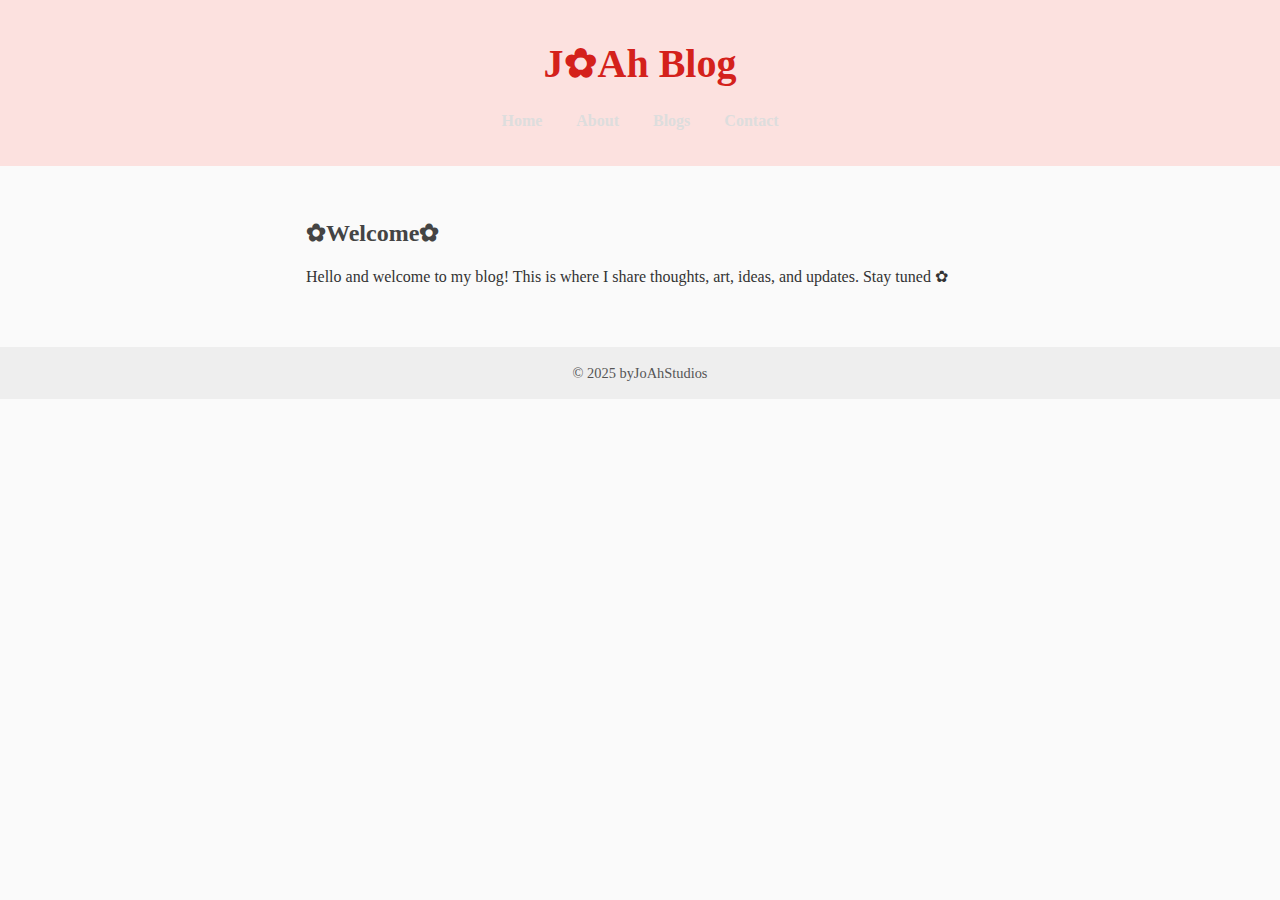
<file: index.html>
<!DOCTYPE html>
<html lang="en">
<head>
  <meta charset="UTF-8" />
  <meta name="viewport" content="width=device-width, initial-scale=1.0" />
  <title>J✿Ah Blog</title>
  <link rel="stylesheet" href="style.css" />
</head>
<body>
  <header>
    <div class="title-box">
      <h1>J✿Ah Blog</h1>
    </div>
    <nav>
      <a href="index.html">Home</a>
      <a href="about.html">About</a>
      <a href="blogs.html">Blogs</a>
      <a href="contact.html">Contact</a>
    </nav>
  </header>

  <main>
    <article>
      <h2>✿Welcome✿</h2>
      <p>Hello and welcome to my blog! This is where I share thoughts, art, ideas, and updates. Stay tuned ✿</p>
    </article>
  </main>

  <footer>
    <p>&copy; 2025 byJoAhStudios</p>
  </footer>
</body>
</html>

</body>
</html>
</file>
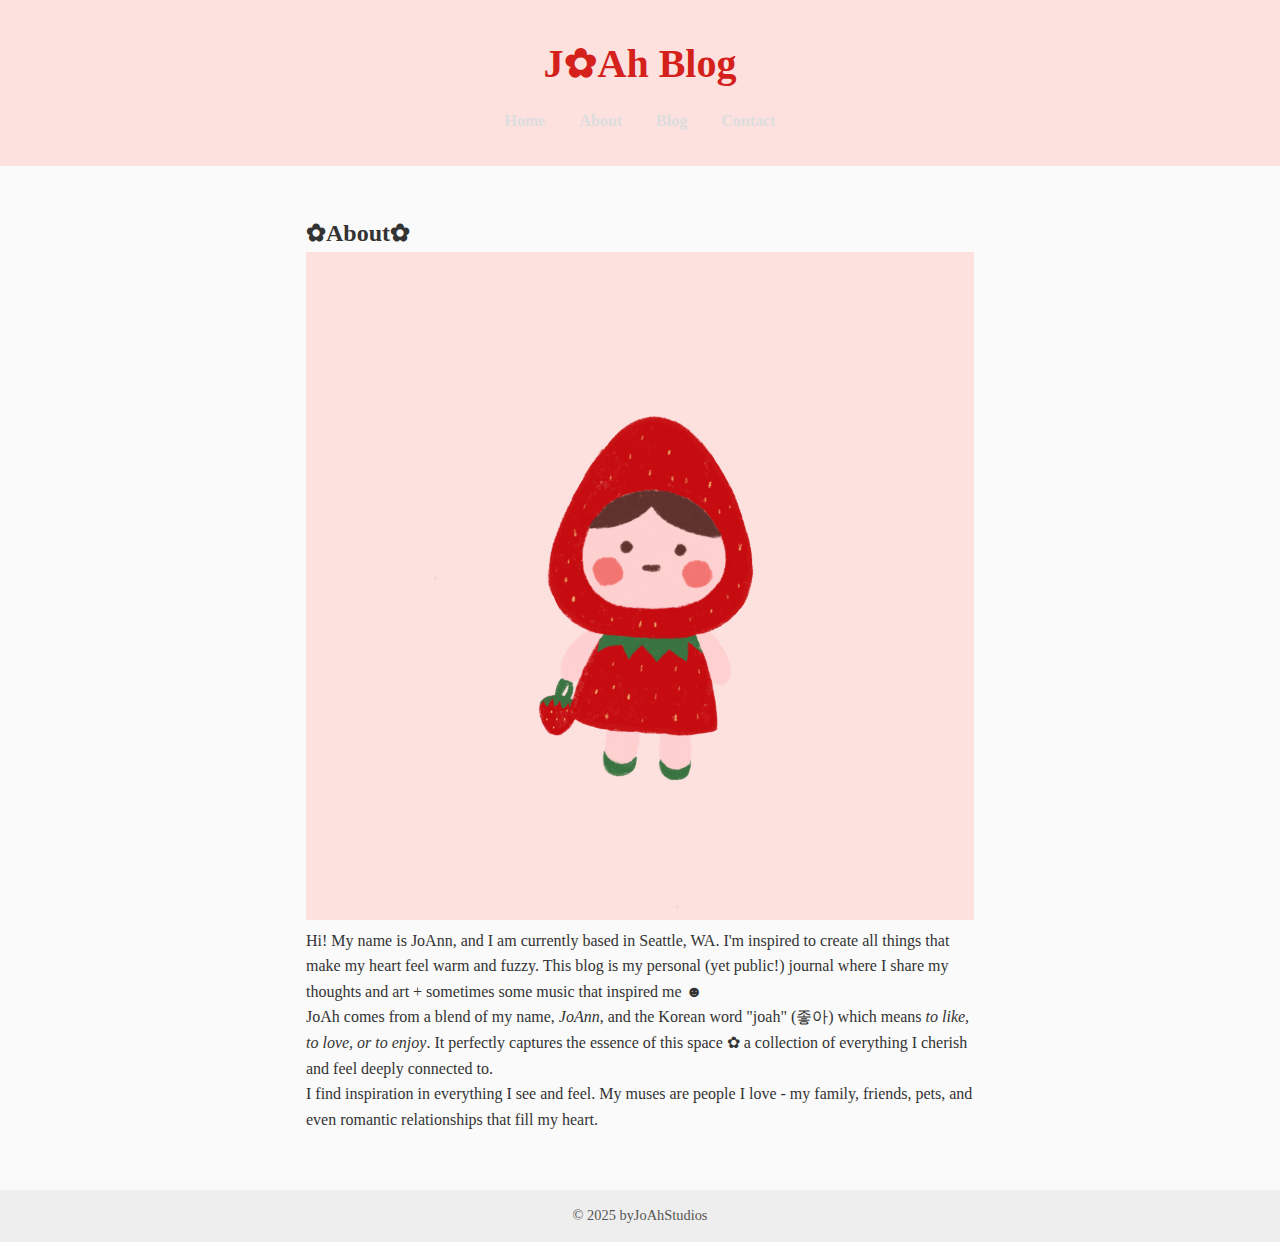
<file: about.html>
<!DOCTYPE html>
<html lang="en">
<head>
  <meta charset="UTF-8" />
  <meta name="viewport" content="width=device-width, initial-scale=1" />
  <title>About - J✿Ah Blog</title>
  <link rel="stylesheet" href="style.css" />
</head>
<body>
  <header>
    <div class="title-box">
      <h1>J✿Ah Blog</h1>
    </div>
<nav>
    <a href="index.html">Home</a>
    <a href="about.html">About</a>
    <a href="blog.html">Blog</a>
    <a href="contact.html">Contact</a>
</nav>
  </header>

  <main>
    <h2>✿About✿</h2>
     <img src="images/strawberry_joahdraws.JPG" alt="joahdraws" style="max-width: 100%; height: auto;" />
    <p>Hi! My name is JoAnn, and I am currently based in Seattle, WA. I'm inspired to create all things that make my heart feel warm and fuzzy. This blog is my personal (yet public!) journal where I share my thoughts and art + sometimes some music that inspired me ☻
   </p>
    <p>  JoAh comes from a blend of my name, <i>JoAnn</i>, and the Korean word "joah" (좋아) which means <i>to like, to love, or to enjoy</i>. It perfectly captures the essence of this space ✿ a collection of everything I cherish and feel deeply connected to. </p>
    <p> I find inspiration in everything I see and feel. My muses are people I love - my family, friends, pets, and even romantic relationships that fill my heart.  </p>
  </main>

  <footer>
    <p>&copy; 2025 byJoAhStudios</p>
  </footer>
</body>
</html>
</file>
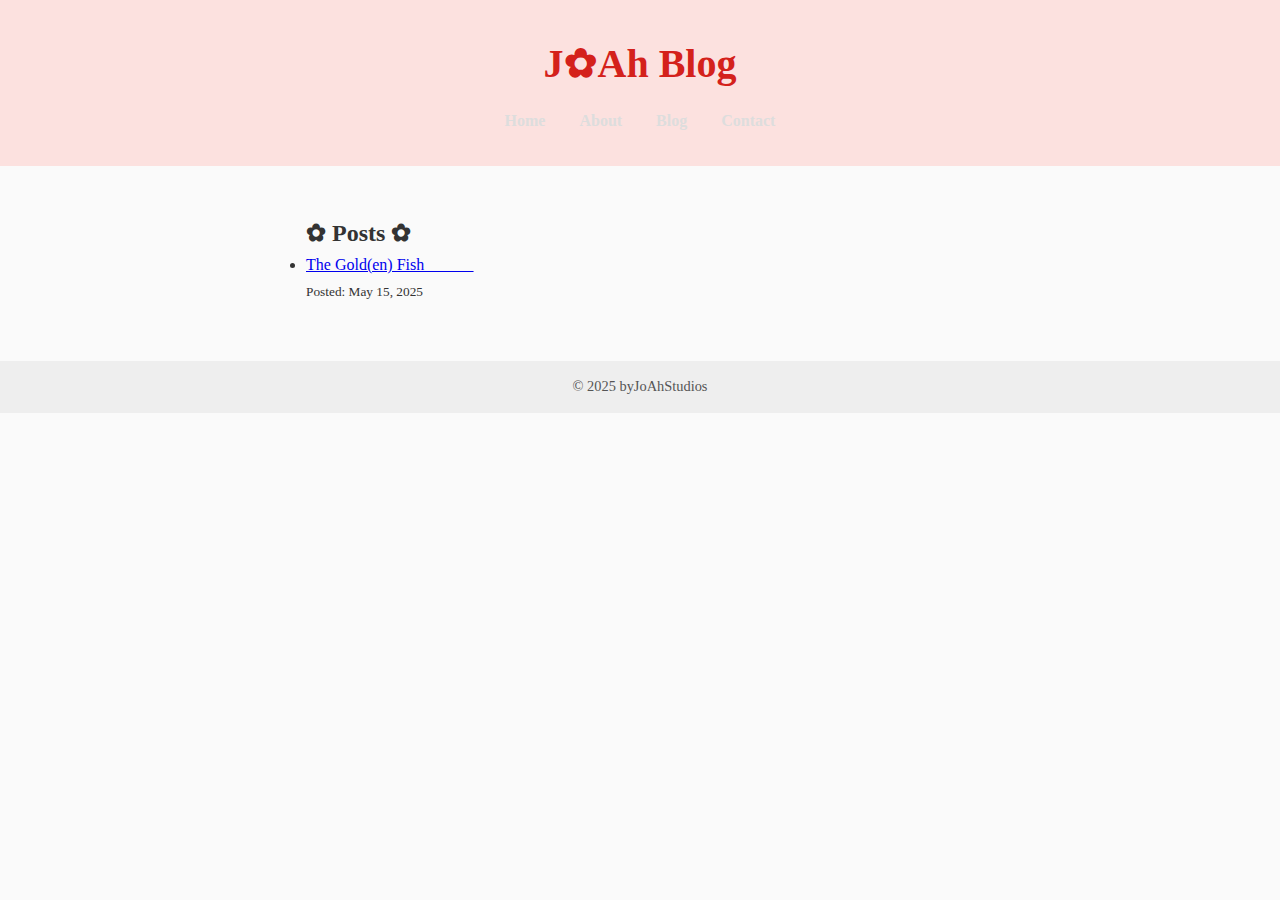
<file: blog.html>
<!DOCTYPE html>
<html lang="en">
<head>
  <meta charset="UTF-8" />
  <meta name="viewport" content="width=device-width, initial-scale=1" />
  <title>Blog Posts – J✿Ah Blog</title>
  <link rel="stylesheet" href="style.css" />
</head>
<body>
<header>
  <div class="title-box">
    <h1>J✿Ah Blog</h1>
  </div>
  <nav>
    <a href="index.html">Home</a>
    <a href="about.html">About</a>
    <a href="blog.html">Blog</a>
    <a href="contact.html">Contact</a>
  </nav> 
</header>

  <main>
    <h2>✿ Posts ✿</h2>
    <ul class="post-list">
      <li>
        <a href="post1.html">The Gold(en) Fish 𓆝 𓆟 𓆞</a><br />
        <small>Posted: May 15, 2025</small>
      </li>
    </ul>
  </main>

  <footer>
    <p>&copy; 2025 byJoAhStudios</p>
  </footer>
</body>
</html>
</file>
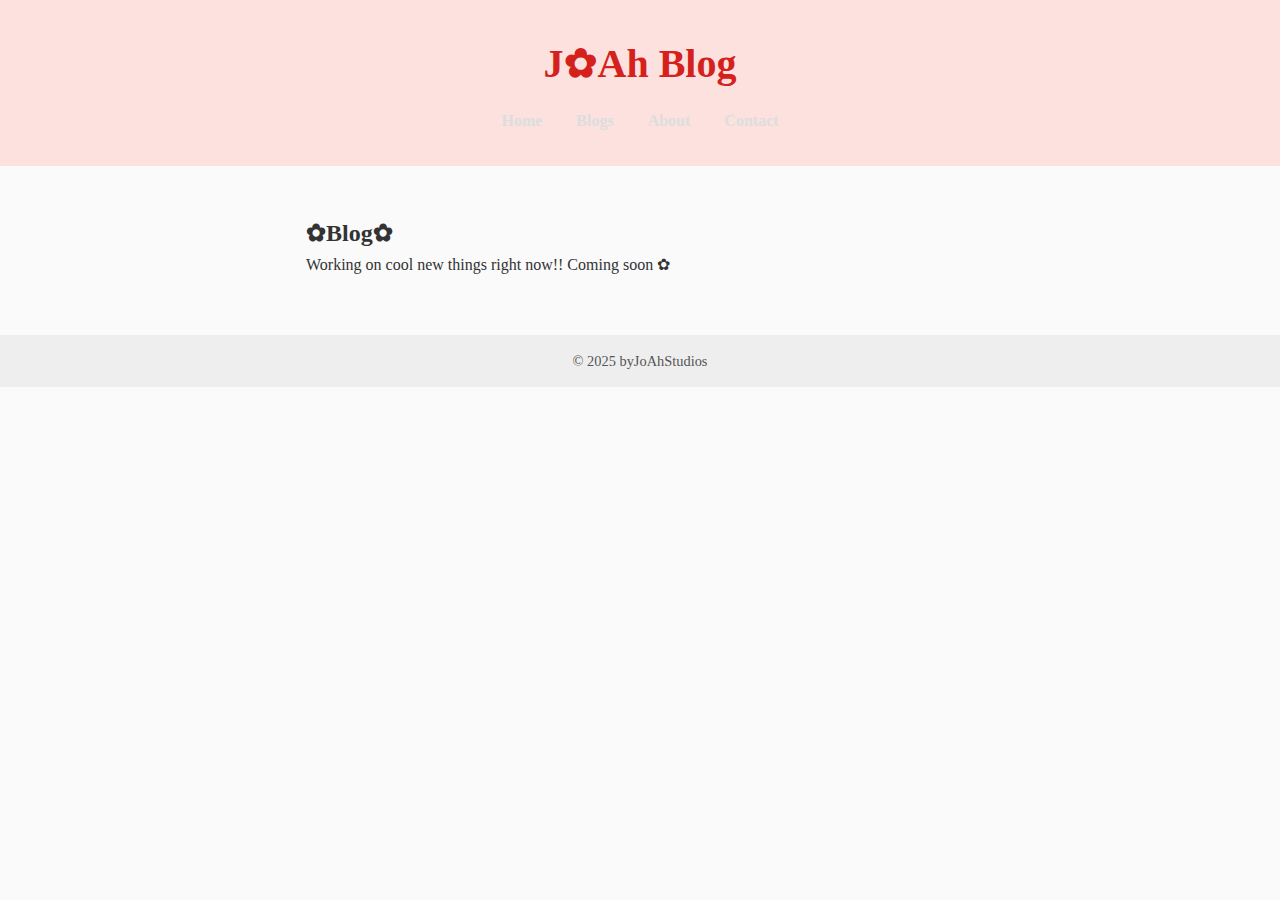
<file: blogs.html>
<!DOCTYPE html>
<html lang="en">
<head>
  <meta charset="UTF-8" />
  <meta name="viewport" content="width=device-width, initial-scale=1" />
  <title>Blogs - J✿Ah Blog</title>
  <link rel="stylesheet" href="style.css" />
</head>
<body>
  <header>
    <div class="title-box">
      <h1>J✿Ah Blog</h1>
    </div>
    <nav>
      <a href="index.html">Home</a>
      <a href="blogs.html">Blogs</a>
      <a href="about.html">About</a>
      <a href="contact.html">Contact</a>
    </nav>
  </header>

  <main>
    <h2>✿Blog✿</h2>
    <p>Working on cool new things right now!! Coming soon ✿ </p>
  </main>

  <footer>
    <p>&copy; 2025 byJoAhStudios</p>
  </footer>
</body>
</html>
</file>
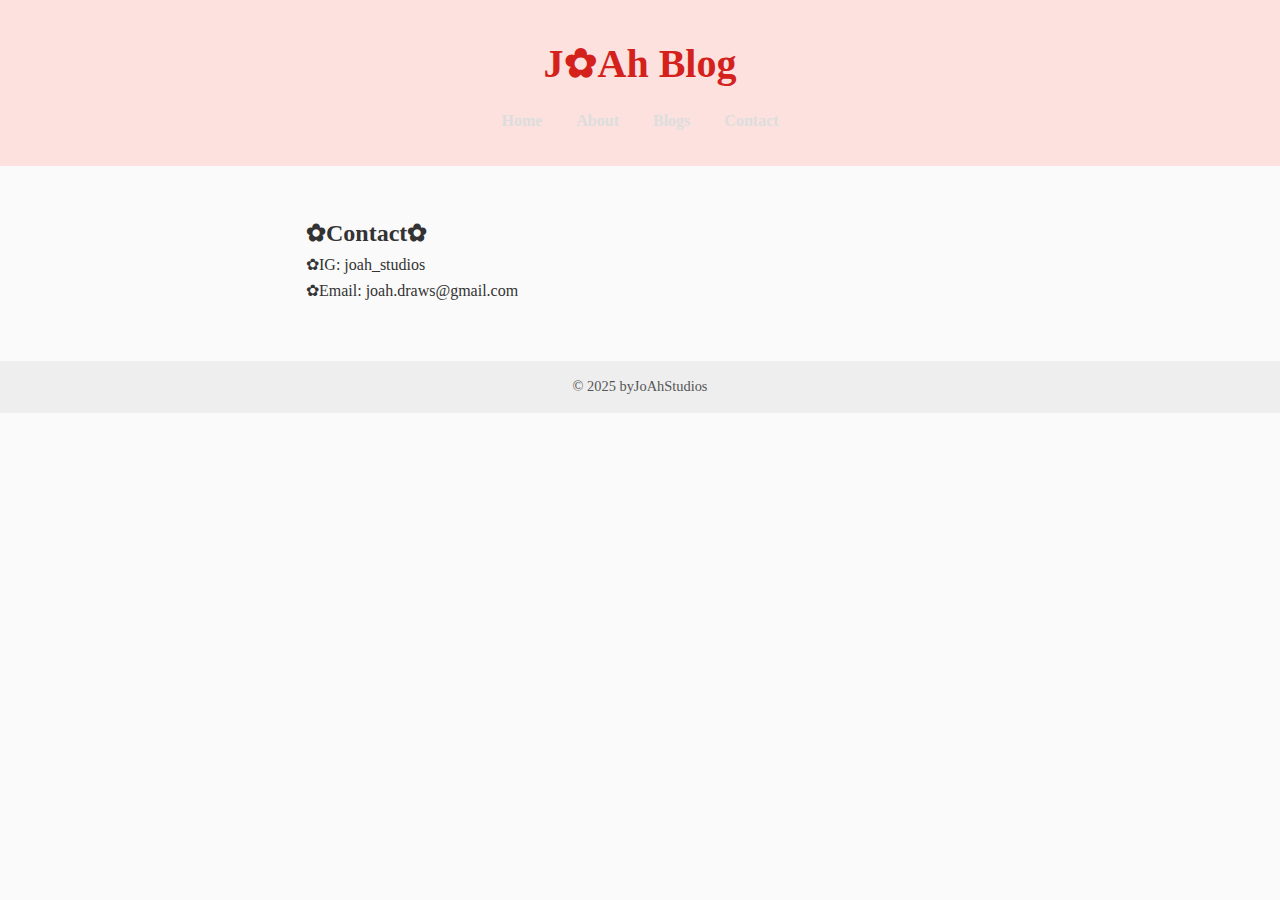
<file: contact.html>
<!DOCTYPE html>
<html lang="en">
<head>
  <meta charset="UTF-8" />
  <meta name="viewport" content="width=device-width, initial-scale=1" />
  <title>Contact - J✿Ah Blog</title>
  <link rel="stylesheet" href="style.css" />
</head>
<body>
  <header>
    <div class="title-box">
      <h1>J✿Ah Blog</h1>
    </div>
<nav>
  <a href="index.html">Home</a>
  <a href="about.html">About</a>
  <a href="blogs.html">Blogs</a>
  <a href="contact.html">Contact</a>
</nav>
  </header>

  <main>
    <h2>✿Contact✿</h2>
    <p>✿IG: joah_studios </p>  
    <p>✿Email: joah.draws@gmail.com </p>
  </main>

  <footer>
    <p>&copy; 2025 byJoAhStudios</p>
  </footer>
</body>
</html>
</file>
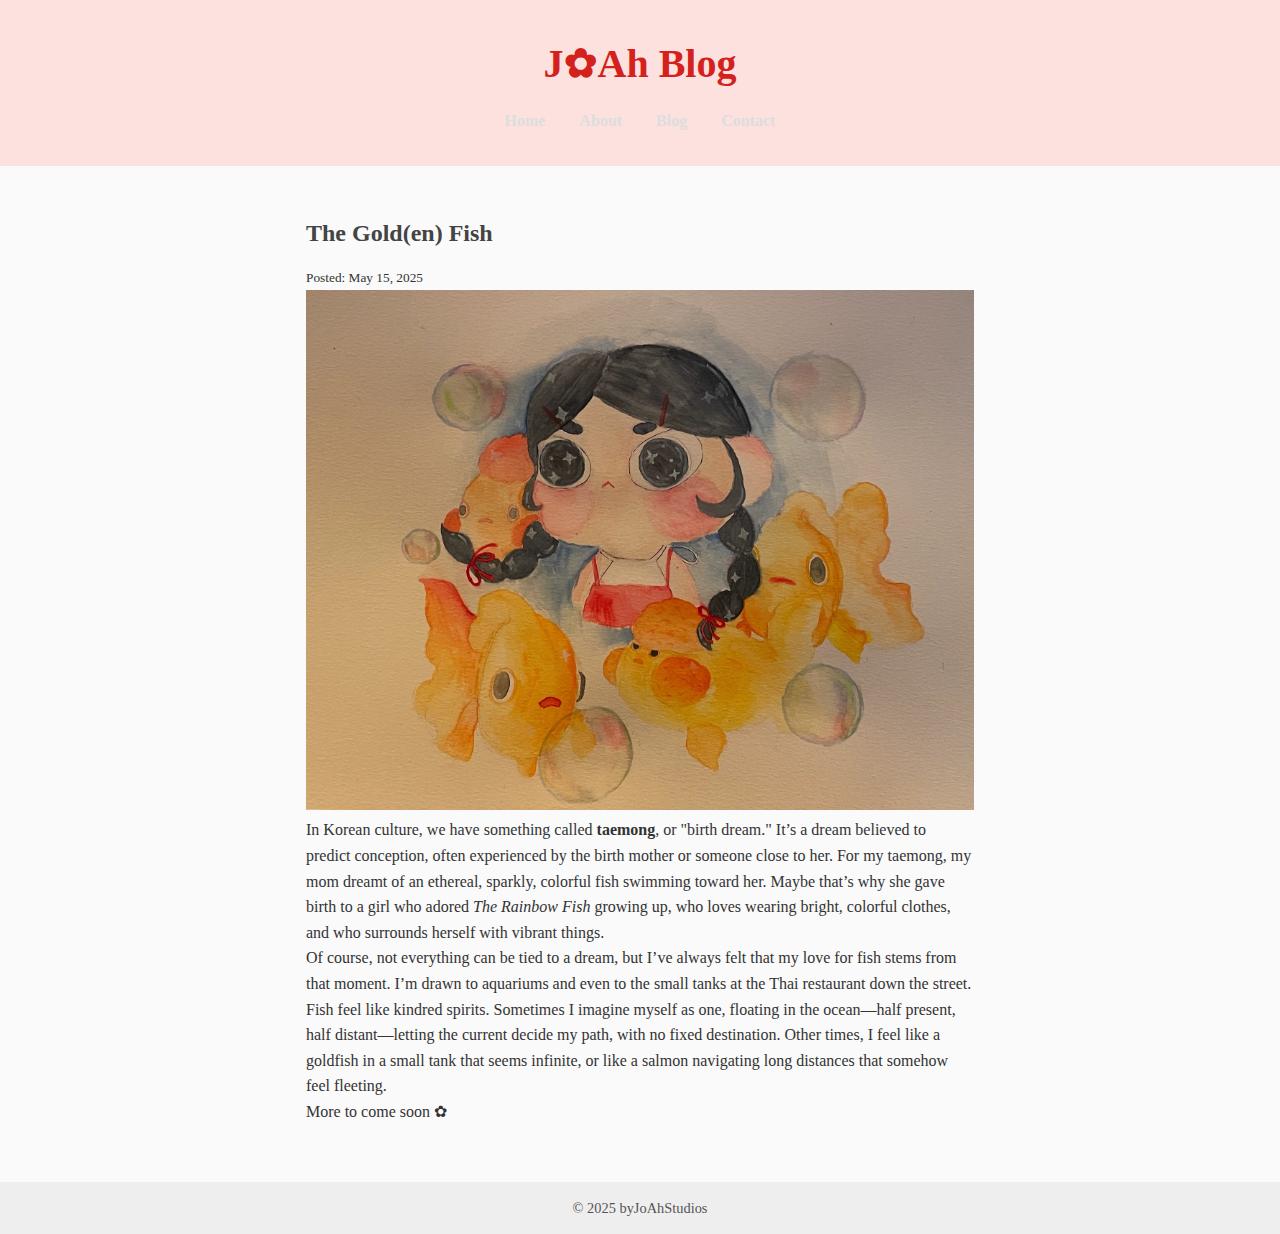
<file: post1.html>
<!DOCTYPE html>
<html lang="en">
<head>
  <meta charset="UTF-8" />
  <meta name="viewport" content="width=device-width, initial-scale=1" />
  <title> The Gold(en) Fish 𓆝 𓆟 𓆞 – J✿Ah Blog</title>
  <link rel="stylesheet" href="style.css" />
</head>
<body>
  <header>
    <h1>J✿Ah Blog</h1>
    <nav>
      <a href="index.html">Home</a>
      <a href="about.html">About</a>
      <a href="blog.html">Blog</a>
      <a href="contact.html">Contact</a>
    </nav>
  </header>

  <main>
    <article>
      <h2>The Gold(en) Fish 𓆝 𓆟 𓆞</h2>
      <p><small>Posted: May 15, 2025</small></p>
      
      <img src="images/goldfish-dream.jpg" alt="The girl and the Taemong" style="max-width: 100%; height: auto;" />
      
     <p>In Korean culture, we have something called <strong>taemong</strong>, or "birth dream." It’s a dream believed to predict conception, often experienced by the birth mother or someone close to her. For my taemong, my mom dreamt of an ethereal, sparkly, colorful fish swimming toward her. Maybe that’s why she gave birth to a girl who adored <em>The Rainbow Fish</em> growing up, who loves wearing bright, colorful clothes, and who surrounds herself with vibrant things.</p>

      <p>Of course, not everything can be tied to a dream, but I’ve always felt that my love for fish stems from that moment. I’m drawn to aquariums and even to the small tanks at the Thai restaurant down the street. Fish feel like kindred spirits. Sometimes I imagine myself as one, floating in the ocean—half present, half distant—letting the current decide my path, with no fixed destination. Other times, I feel like a goldfish in a small tank that seems infinite, or like a salmon navigating long distances that somehow feel fleeting.</p>
      <p> </p>
      <p> </p>
      <p> </p>

      <p>More to come soon ✿</p>
    </article>
  </main>

  <footer>
    <p>&copy; 2025 byJoAhStudios</p>
  </footer>
</body>
</html>
</file>
<file: style.css>
/* Reset */
* {
  margin: 0;
  padding: 0;
  box-sizing: border-box;
}

body {
  font-family: Georgia, serif;
  background-color: #fafafa;
  color: #333;
  line-height: 1.6;
}

header {
  background-color: #fce1df;
  color: #d4211b;
  padding: 2em 0;
  text-align: center;
}

header h1 {
  font-size: 2.5rem;
  margin-bottom: 0.3em;
}

nav a {
  color: #ddd;
  margin: 0 15px;
  text-decoration: none;
  font-weight: bold;
}

nav a:hover {
  text-decoration: underline;
}

main {
  max-width: 700px;
  margin: 3em auto;
  padding: 0 1em;
}

article {
  margin-bottom: 3em;
}

article h2 {
  color: #444;
  margin-bottom: 0.5em;
}

footer {
  background-color: #eee;
  color: #555;
  text-align: center;
  padding: 1em 0;
  margin-top: 4em;
  font-size: 0.9em;
}
</file>
